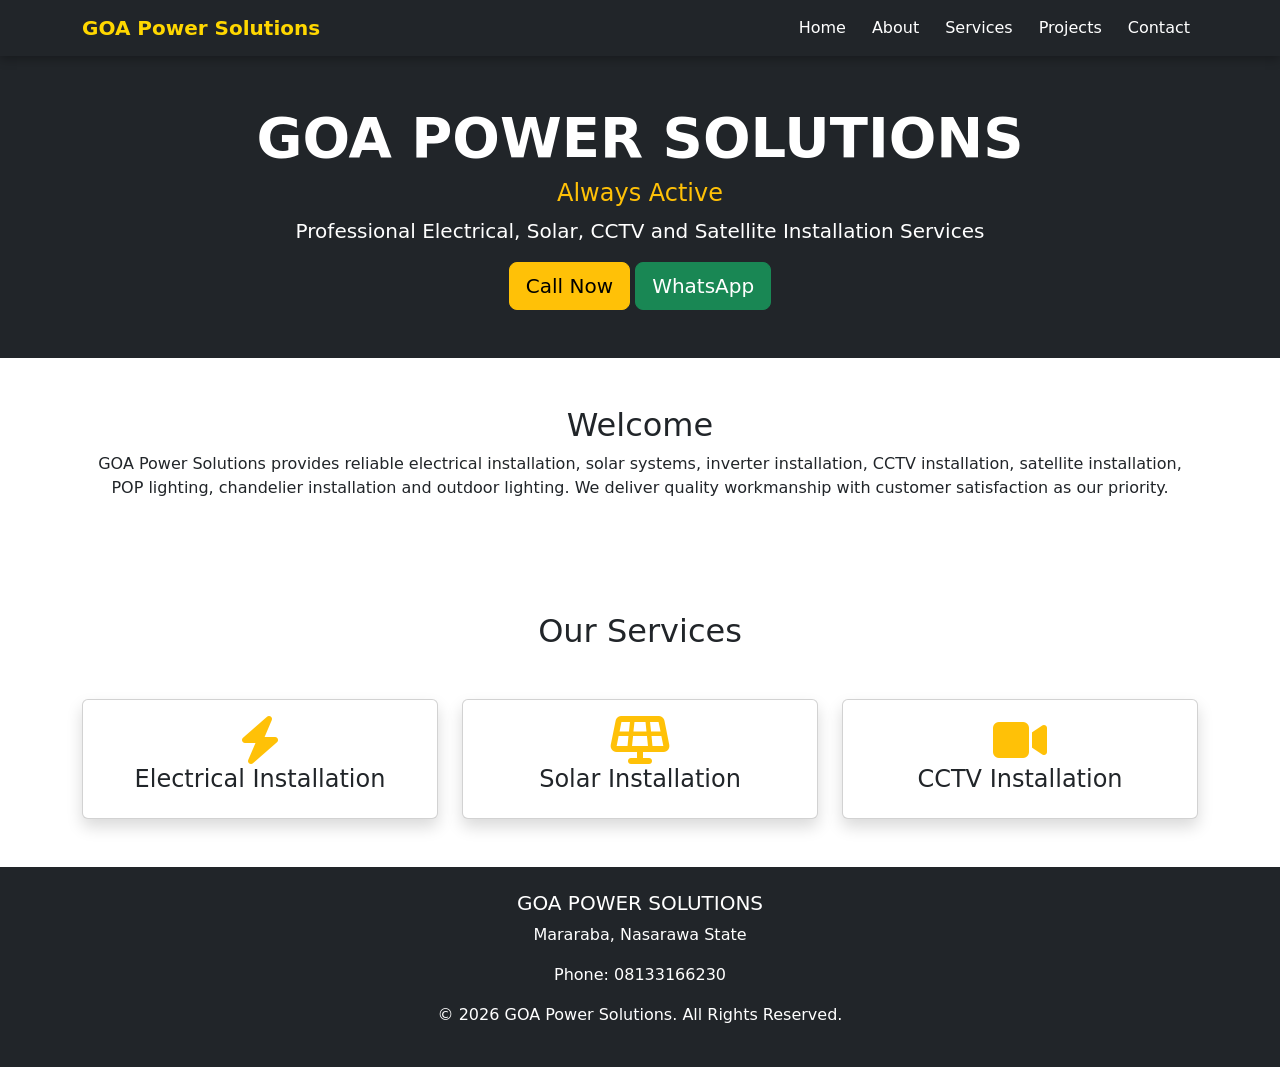
<file: Index.html>
<!DOCTYPE html>
<html lang="en">
<head>
<meta charset="UTF-8">
<meta name="viewport" content="width=device-width, initial-scale=1.0">
<title>GOA Power Solutions</title>

<link rel="stylesheet" href="css/style.css">

<link href="https://cdn.jsdelivr.net/npm/bootstrap@5.3.3/dist/css/bootstrap.min.css" rel="stylesheet">

<link rel="stylesheet"
href="https://cdnjs.cloudflare.com/ajax/libs/font-awesome/6.5.2/css/all.min.css">

</head>

<body>

<!-- Navigation -->

<nav class="navbar navbar-expand-lg navbar-dark bg-dark">

<div class="container">

<a class="navbar-brand fw-bold" href="#">
GOA Power Solutions
</a>

<button class="navbar-toggler"
type="button"
data-bs-toggle="collapse"
data-bs-target="#menu">

<span class="navbar-toggler-icon"></span>

</button>

<div class="collapse navbar-collapse" id="menu">

<ul class="navbar-nav ms-auto">

<li class="nav-item"><a class="nav-link" href="#">Home</a></li>

<li class="nav-item"><a class="nav-link" href="about.html">About</a></li>

<li class="nav-item"><a class="nav-link" href="services.html">Services</a></li>

<li class="nav-item"><a class="nav-link" href="gallery.html">Projects</a></li>

<li class="nav-item"><a class="nav-link" href="contact.html">Contact</a></li>

</ul>

</div>

</div>

</nav>

<!-- Hero -->

<section class="bg-dark text-white text-center p-5">

<div class="container">

<h1 class="display-4 fw-bold">

GOA POWER SOLUTIONS

</h1>

<h4 class="text-warning">

Always Active

</h4>

<p class="lead">

Professional Electrical, Solar, CCTV and Satellite Installation Services

</p>

<a href="tel:08133166230"
class="btn btn-warning btn-lg">

Call Now

</a>

<a href="https://wa.me/2348133166230"
class="btn btn-success btn-lg">

WhatsApp

</a>

</div>

</section>

<!-- About -->

<section class="container py-5">

<h2 class="text-center">

Welcome

</h2>

<p class="text-center">

GOA Power Solutions provides reliable electrical installation,
solar systems,
inverter installation,
CCTV installation,
satellite installation,
POP lighting,
chandelier installation
and outdoor lighting.

We deliver quality workmanship with customer satisfaction as our priority.

</p>

</section>

<!-- Services -->

<section class="container py-5">

<h2 class="text-center mb-5">

Our Services

</h2>

<div class="row">

<div class="col-md-4">

<div class="card shadow">

<div class="card-body text-center">

<i class="fas fa-bolt fa-3x text-warning"></i>

<h4>Electrical Installation</h4>

</div>

</div>

</div>

<div class="col-md-4">

<div class="card shadow">

<div class="card-body text-center">

<i class="fas fa-solar-panel fa-3x text-warning"></i>

<h4>Solar Installation</h4>

</div>

</div>

</div>

<div class="col-md-4">

<div class="card shadow">

<div class="card-body text-center">

<i class="fas fa-video fa-3x text-warning"></i>

<h4>CCTV Installation</h4>

</div>

</div>

</div>

</div>

</section>

<!-- Footer -->

<footer class="bg-dark text-center text-white p-4">

<h5>

GOA POWER SOLUTIONS

</h5>

<p>

Mararaba, Nasarawa State

</p>

<p>

Phone: 08133166230

</p>

<p>

© 2026 GOA Power Solutions.

All Rights Reserved.

</p>

</footer>

<script src="https://cdn.jsdelivr.net/npm/bootstrap@5.3.3/dist/js/bootstrap.bundle.min.js"></script>

</body>

</html>
</file>
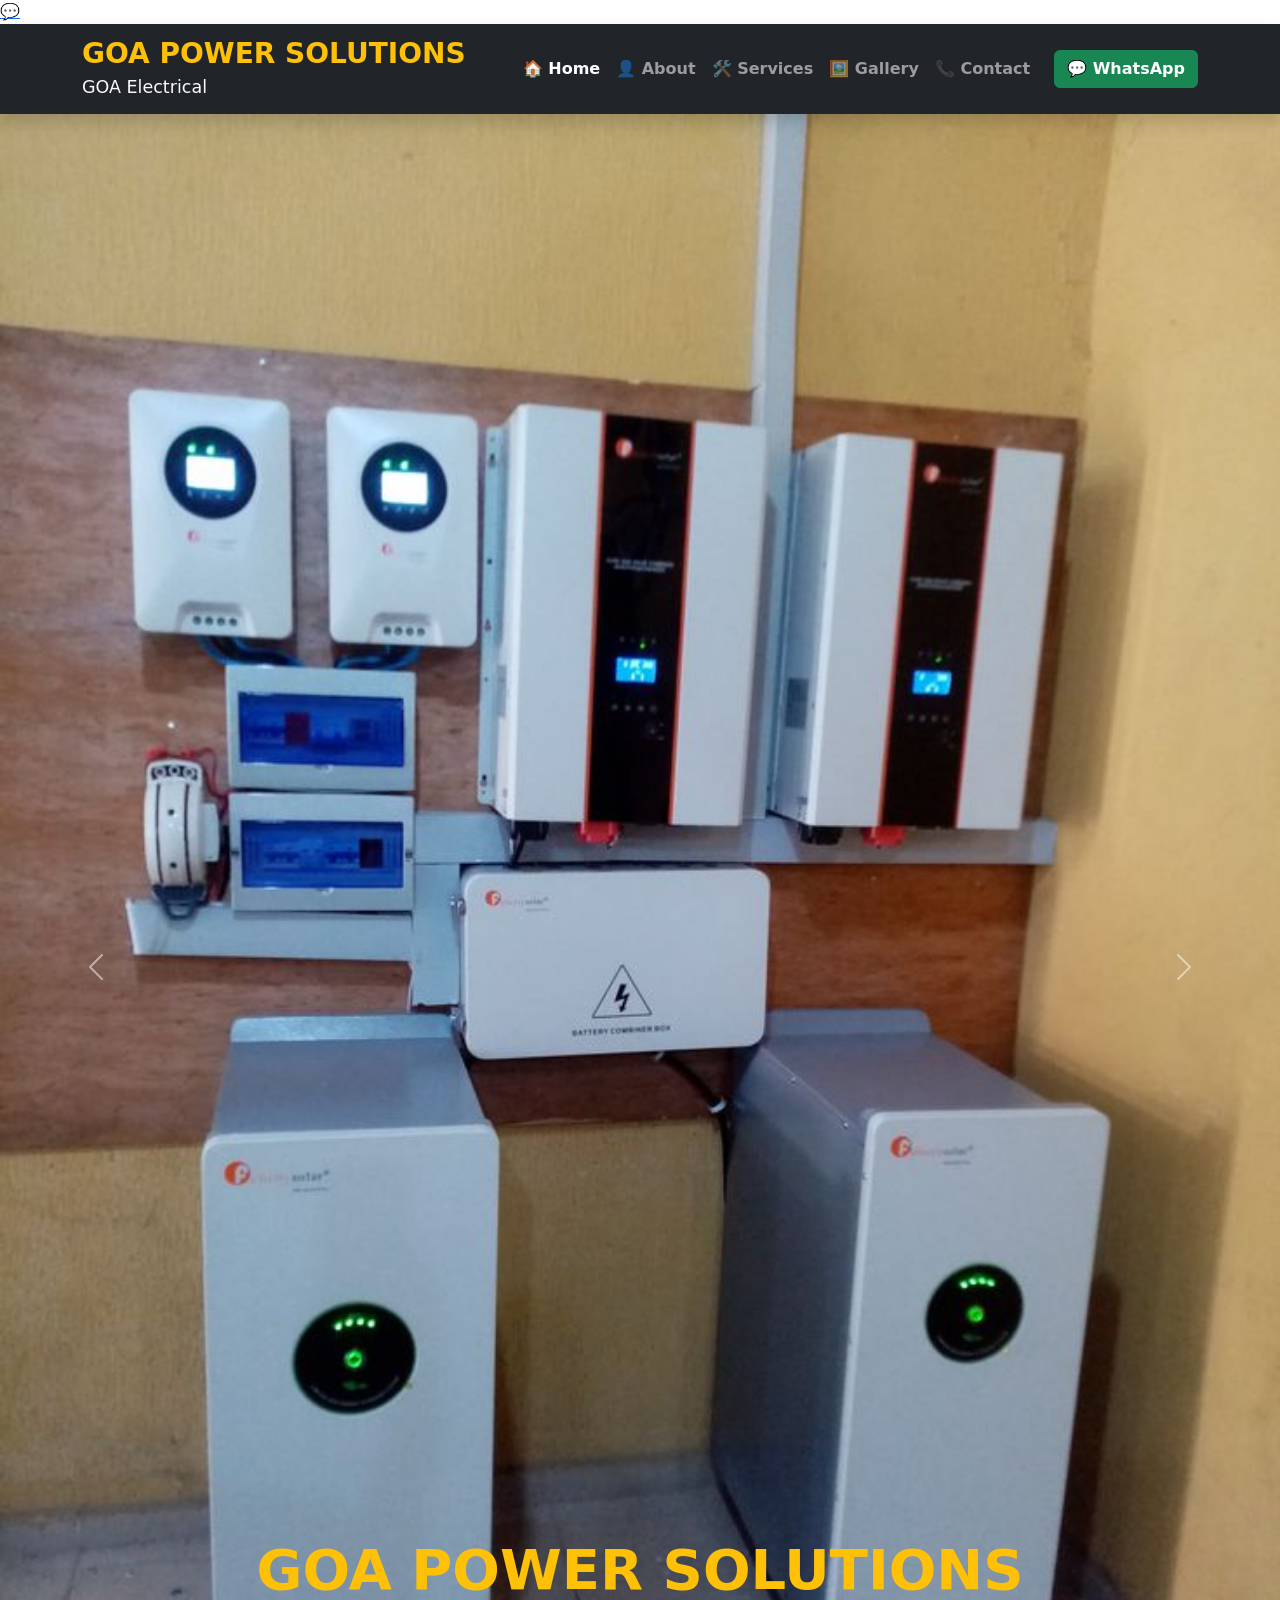
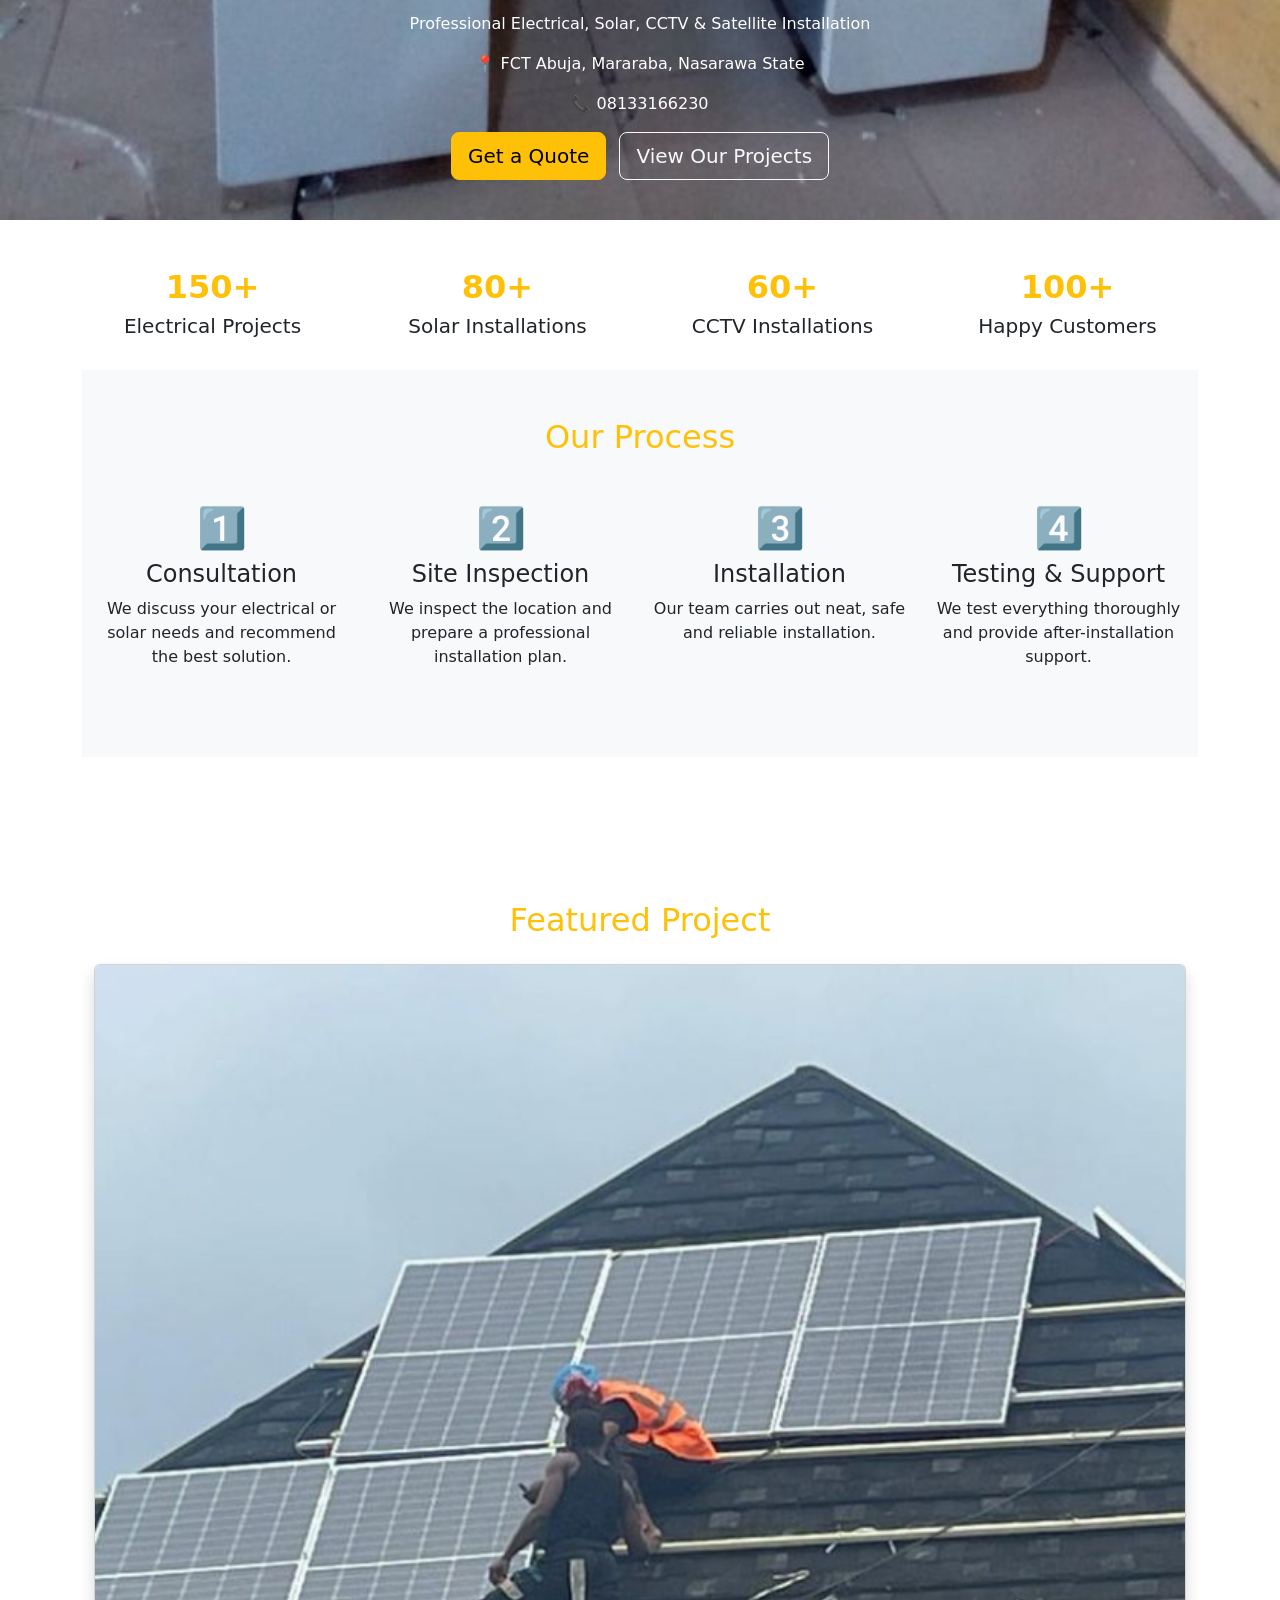
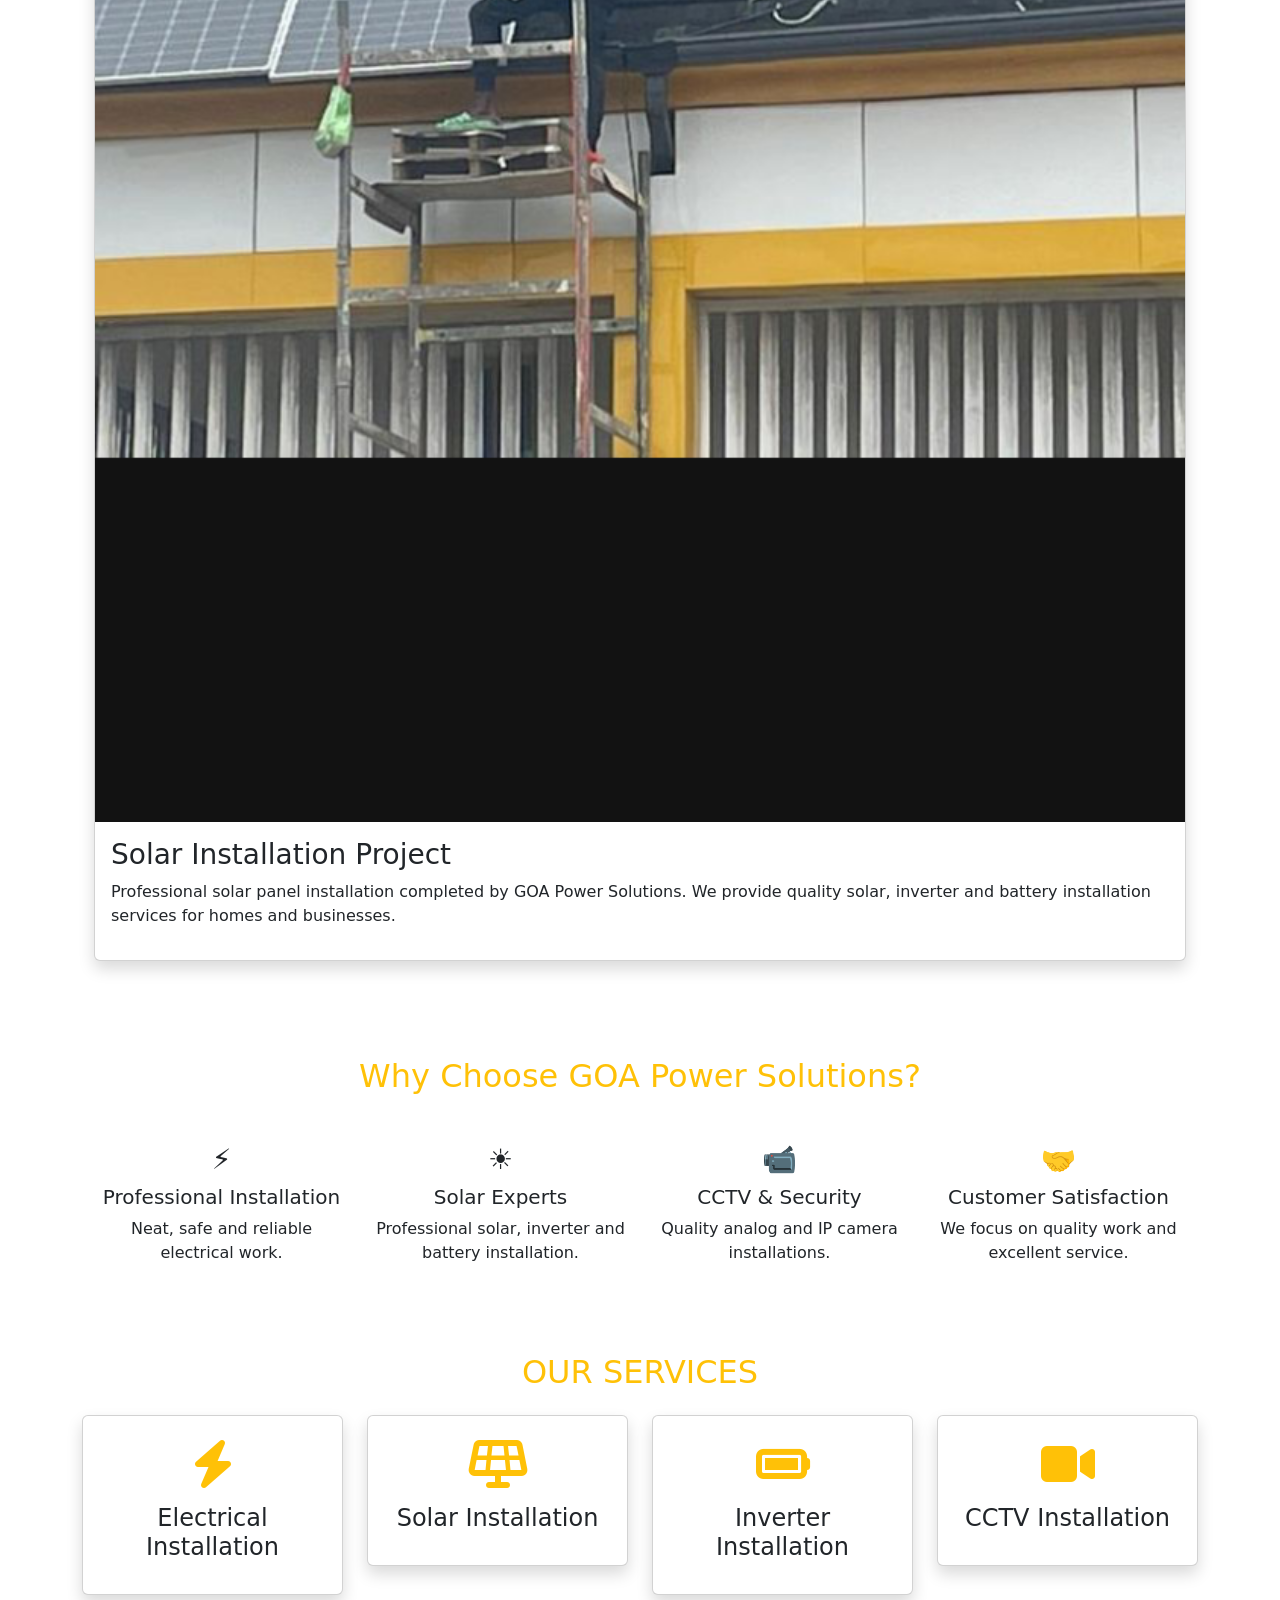
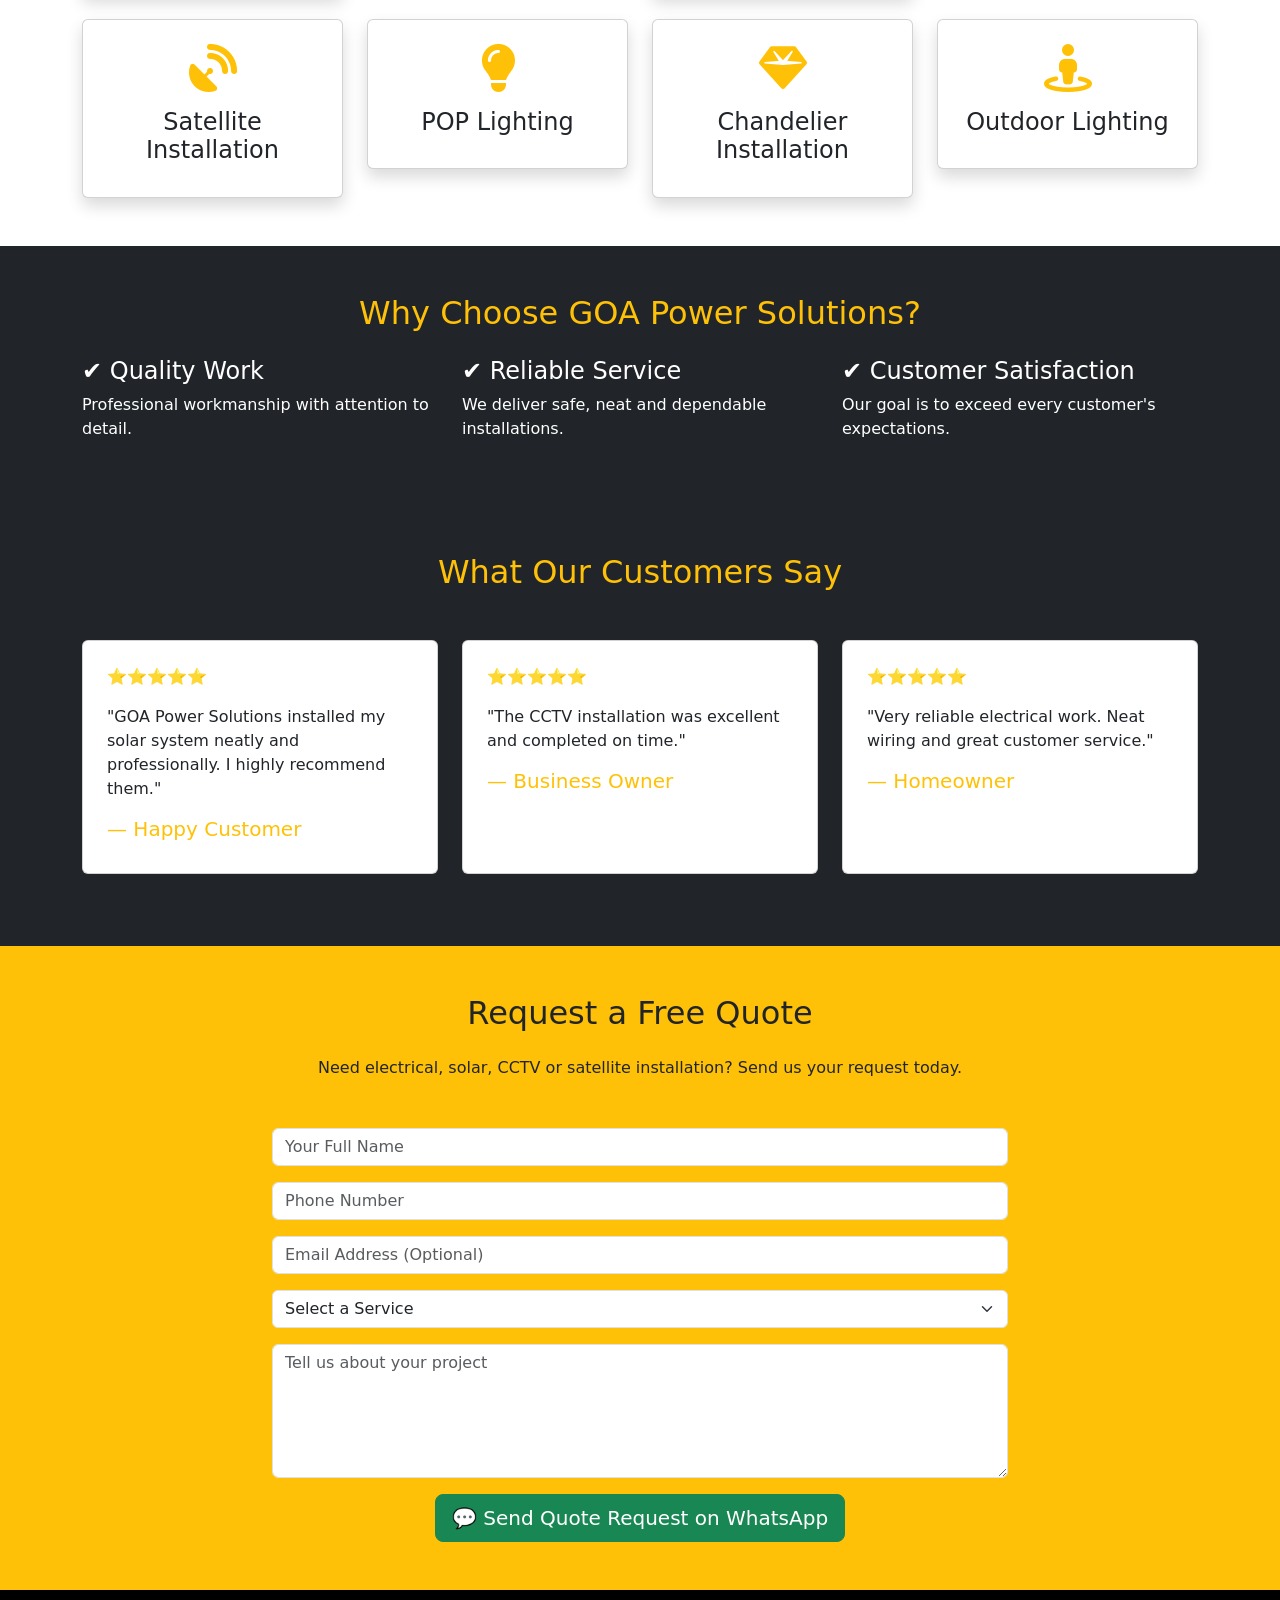
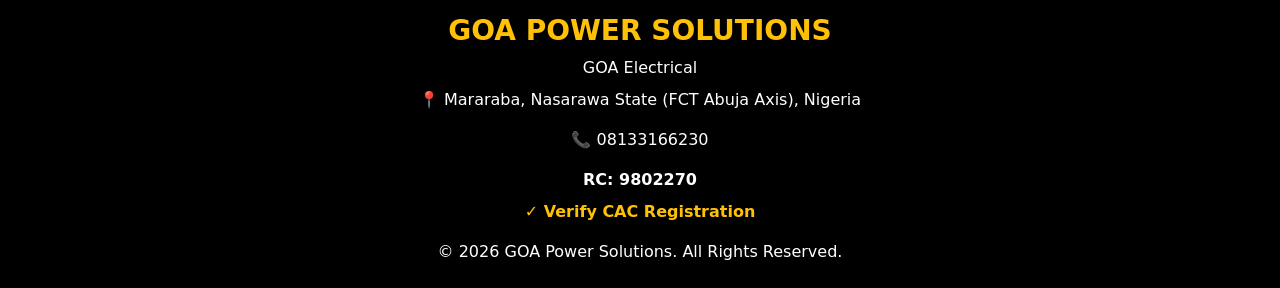
<file: index.html>
<!DOCTYPE html>
<html lang="en">

<head>

<meta charset="UTF-8">

<meta name="viewport" content="width=device-width, initial-scale=1.0">

<title>GOA Power Solutions | Electrical, Solar & CCTV Experts</title>

<meta name="description"
content="GOA Power Solutions provides professional Electrical Installation, Solar Installation, Inverter Installation, CCTV Camera Installation, Satellite Installation, POP Lighting, Chandelier an[...]

<link rel="stylesheet" href="css/style.css">

<link href="https://cdn.jsdelivr.net/npm/bootstrap@5.3.3/dist/css/bootstrap.min.css" rel="stylesheet">

<link rel="stylesheet"
href="https://cdnjs.cloudflare.com/ajax/libs/font-awesome/6.5.2/css/all.min.css">

</head>

<body>

<a href="https://wa.me/2348133166230"
class="whatsapp-float"
target="_blank">

💬

</a>

<nav class="navbar navbar-expand-lg navbar-dark bg-dark shadow sticky-top">

<div class="container">

<a class="navbar-brand" href="index.html">

<h3 class="text-warning fw-bold mb-0">
GOA POWER SOLUTIONS
</h3>

<small class="text-light">
GOA Electrical
</small>

</a>

<button class="navbar-toggler"
type="button"
data-bs-toggle="collapse"
data-bs-target="#menu">

<span class="navbar-toggler-icon"></span>

</button>

<div class="collapse navbar-collapse"
id="menu">

<ul class="navbar-nav ms-auto align-items-center">

<li class="nav-item">
<a class="nav-link fw-bold active"
href="index.html">
🏠 Home
</a>
</li>

<li class="nav-item">
<a class="nav-link fw-bold"
href="about.html">
👤 About
</a>
</li>

<li class="nav-item">
<a class="nav-link fw-bold"
href="services.html">
🛠 Services
</a>
</li>

<li class="nav-item">
<a class="nav-link fw-bold"
href="gallery.html">
🖼 Gallery
</a>
</li>

<li class="nav-item">
<a class="nav-link fw-bold"
href="contact.html">
📞 Contact
</a>
</li>

<li class="nav-item ms-lg-3">

<a href="https://wa.me/2348133166230"
class="btn btn-success fw-bold">

💬 WhatsApp

</a>

</li>

</ul>

</div>

</div>

</nav>

<div id="heroSlider" class="carousel slide carousel-fade" data-bs-ride="carousel">

<div class="carousel-inner">

<div class="carousel-item active">
<img src="images/solar-installation-2.jpg" class="d-block w-100 hero-img" alt="Solar Installation">

<div class="carousel-caption">
<h1 class="display-4 fw-bold text-warning">GOA POWER SOLUTIONS</h1>

<p>Professional Electrical, Solar, CCTV & Satellite Installation</p>

<p>📍 FCT Abuja, Mararaba, Nasarawa State</p>

<p>📞 08133166230</p>

<a href="contact.html" class="btn btn-warning btn-lg me-2">Get a Quote</a>

<a href="gallery.html" class="btn btn-outline-light btn-lg">View Our Projects</a>

</div>

</div>

<div class="carousel-item">
<img src="images/solar-installation-1.png" class="d-block w-100 hero-img" alt="Project">

<div class="carousel-caption">
<h1 class="display-4 fw-bold text-warning">Quality Work</h1>

<p>Safe, Neat & Professional Installations</p>

</div>

</div>

</div>

<button class="carousel-control-prev" type="button" data-bs-target="#heroSlider" data-bs-slide="prev">
<span class="carousel-control-prev-icon"></span>
</button>

<button class="carousel-control-next" type="button" data-bs-target="#heroSlider" data-bs-slide="next">
<span class="carousel-control-next-icon"></span>
</button>

</div>

<section class="stats-section py-5">

<div class="container">

<div class="row text-center">

<div class="col-md-3 mb-4">
<h2 class="text-warning fw-bold">150+</h2>
<h5>Electrical Projects</h5>
</div>

<div class="col-md-3 mb-4">
<h2 class="text-warning fw-bold">80+</h2>
<h5>Solar Installations</h5>
</div>

<div class="col-md-3 mb-4">
<h2 class="text-warning fw-bold">60+</h2>
<h5>CCTV Installations</h5>
</div>

<div class="col-md-3 mb-4">
<h2 class="text-warning fw-bold">100+</h2>
<h5>Happy Customers</h5>
</div>

</div>


<section class="py-5 bg-light text-dark">

<div class="container">

<h2 class="text-center text-warning mb-5">
Our Process
</h2>

<div class="row text-center">

<div class="col-md-3 mb-4">
<h1>1️⃣</h1>
<h4>Consultation</h4>
<p>We discuss your electrical or solar needs and recommend the best solution.</p>
</div>

<div class="col-md-3 mb-4">
<h1>2️⃣</h1>
<h4>Site Inspection</h4>
<p>We inspect the location and prepare a professional installation plan.</p>
</div>

<div class="col-md-3 mb-4">
<h1>3️⃣</h1>
<h4>Installation</h4>
<p>Our team carries out neat, safe and reliable installation.</p>
</div>

<div class="col-md-3 mb-4">
<h1>4️⃣</h1>
<h4>Testing & Support</h4>
<p>We test everything thoroughly and provide after-installation support.</p>
</div>

</div>

</div>

</section>

</section>

<section class="container py-5">

<section class="container py-5">

<h2 class="text-center text-warning mb-4">
Featured Project
</h2>

<div class="card shadow">

<img src="images/Screenshot_20260728-124648.png"
class="card-img-top"
alt="Solar Installation">

<div class="card-body">

<h3>Solar Installation Project</h3>

<p>
Professional solar panel installation completed by GOA Power Solutions.
We provide quality solar, inverter and battery installation services for homes and businesses.
</p>

</div>

</div>

</section>

<section class="container py-5">

<h2 class="text-center text-warning mb-5">
Why Choose GOA Power Solutions?
</h2>

<div class="row text-center">

<div class="col-md-3 mb-4">
<h3>⚡</h3>
<h5>Professional Installation</h5>
<p>Neat, safe and reliable electrical work.</p>
</div>

<div class="col-md-3 mb-4">
<h3>☀️</h3>
<h5>Solar Experts</h5>
<p>Professional solar, inverter and battery installation.</p>
</div>

<div class="col-md-3 mb-4">
<h3>📹</h3>
<h5>CCTV & Security</h5>
<p>Quality analog and IP camera installations.</p>
</div>

<div class="col-md-3 mb-4">
<h3>🤝</h3>
<h5>Customer Satisfaction</h5>
<p>We focus on quality work and excellent service.</p>
</div>

</div>

</section>

<h2 class="text-center text-warning mb-4">

OUR SERVICES

</h2>

<div class="row g-4">

<div class="col-md-3">
<div class="card text-center p-4 shadow">
<i class="fas fa-bolt fa-3x text-warning mb-3"></i>
<h4>Electrical Installation</h4>
</div>
</div>

<div class="col-md-3">
<div class="card text-center p-4 shadow">
<i class="fas fa-solar-panel fa-3x text-warning mb-3"></i>
<h4>Solar Installation</h4>
</div>
</div>

<div class="col-md-3">
<div class="card text-center p-4 shadow">
<i class="fas fa-battery-full fa-3x text-warning mb-3"></i>
<h4>Inverter Installation</h4>
</div>
</div>

<div class="col-md-3">
<div class="card text-center p-4 shadow">
<i class="fas fa-video fa-3x text-warning mb-3"></i>
<h4>CCTV Installation</h4>
</div>
</div>

<div class="col-md-3">
<div class="card text-center p-4 shadow">
<i class="fas fa-satellite-dish fa-3x text-warning mb-3"></i>
<h4>Satellite Installation</h4>
</div>
</div>

<div class="col-md-3">
<div class="card text-center p-4 shadow">
<i class="fas fa-lightbulb fa-3x text-warning mb-3"></i>
<h4>POP Lighting</h4>
</div>
</div>

<div class="col-md-3">
<div class="card text-center p-4 shadow">
<i class="fas fa-gem fa-3x text-warning mb-3"></i>
<h4>Chandelier Installation</h4>
</div>
</div>

<div class="col-md-3">
<div class="card text-center p-4 shadow">
<i class="fas fa-street-view fa-3x text-warning mb-3"></i>
<h4>Outdoor Lighting</h4>
</div>
</div>

</div>

</section>

<section class="bg-dark text-white py-5">

<div class="container">

<h2 class="text-warning text-center mb-4">
Why Choose GOA Power Solutions?
</h2>

<div class="row">

<div class="col-md-4">
<h4>✔ Quality Work</h4>
<p>Professional workmanship with attention to detail.</p>
</div>

<div class="col-md-4">
<h4>✔ Reliable Service</h4>
<p>We deliver safe, neat and dependable installations.</p>
</div>

<div class="col-md-4">
<h4>✔ Customer Satisfaction</h4>
<p>Our goal is to exceed every customer's expectations.</p>
</div>

</div>

</div>

</section>

<section class="py-5 bg-dark text-white">

<div class="container">

<h2 class="text-center text-warning mb-5">
What Our Customers Say
</h2>

<div class="row">

<div class="col-md-4 mb-4">
<div class="card p-4 h-100">
<p>
⭐⭐⭐⭐⭐
</p>
<p>
"GOA Power Solutions installed my solar system neatly and professionally. I highly recommend them."
</p>
<h5 class="text-warning">— Happy Customer</h5>
</div>
</div>

<div class="col-md-4 mb-4">
<div class="card p-4 h-100">
<p>
⭐⭐⭐⭐⭐
</p>
<p>
"The CCTV installation was excellent and completed on time."
</p>
<h5 class="text-warning">— Business Owner</h5>
</div>
</div>

<div class="col-md-4 mb-4">
<div class="card p-4 h-100">
<p>
⭐⭐⭐⭐⭐
</p>
<p>
"Very reliable electrical work. Neat wiring and great customer service."
</p>
<h5 class="text-warning">— Homeowner</h5>
</div>
</div>

</div>

</div>

</section>

<section class="py-5 bg-warning">

<div class="container">

<h2 class="text-center mb-4">
Request a Free Quote
</h2>

<p class="text-center mb-5">
Need electrical, solar, CCTV or satellite installation? Send us your request today.
</p>

<div class="row justify-content-center">

<div class="col-md-8">

<form id="quoteForm">

<div class="mb-3">
<input type="text" id="name" class="form-control" placeholder="Your Full Name" required>
</div>

<div class="mb-3">
<input type="tel" id="phone" class="form-control" placeholder="Phone Number" required>
</div>

<div class="mb-3">
<input type="email" id="email" class="form-control" placeholder="Email Address (Optional)">
</div>

<div class="mb-3">
<select id="service" class="form-select">
<option selected>Select a Service</option>
<option>Electrical Installation</option>
<option>Solar Installation</option>
<option>Inverter Installation</option>
<option>CCTV Installation</option>
<option>Satellite Installation</option>
<option>POP Lighting</option>
<option>Chandelier Installation</option>
<option>Outdoor Lighting</option>
<option>All Electrical work</option>
</select>
</div>

<div class="mb-3">
<textarea id="details" class="form-control" rows="5" placeholder="Tell us about your project"></textarea>
</div>

<div class="text-center">
<button type="submit" class="btn btn-success btn-lg">
💬 Send Quote Request on WhatsApp
</button>
</div>

</form>

</div>

</div>

</div>

</section>

<footer class="bg-black text-white text-center py-4">

<h3 class="text-warning fw-bold">
GOA POWER SOLUTIONS
</h3>

<p class="mb-2">
GOA Electrical
</p>

<p>
📍 Mararaba, Nasarawa State (FCT Abuja Axis), Nigeria
</p>

<p>
📞 08133166230
</p>

<p class="mb-2">
<strong>RC: 9802270</strong>
</p>

<p>
<a href="https://icrp.cac.gov.ng/public-search/"
target="_blank"
rel="noopener noreferrer"
class="text-warning fw-bold text-decoration-none">
✓ Verify CAC Registration
</a>
</p>

<p class="mb-0">
&copy; 2026 GOA Power Solutions. All Rights Reserved.
</p>

</footer>

<script src="https://cdn.jsdelivr.net/npm/bootstrap@5.3.3/dist/js/bootstrap.bundle.min.js"></script>

<script>
document.getElementById("quoteForm").addEventListener("submit", function(e){
 e.preventDefault();

 const name = document.getElementById("name").value;
 const phone = document.getElementById("phone").value;
 const email = document.getElementById("email").value;
 const service = document.getElementById("service").value;
 const details = document.getElementById("details").value;

 const message =
 `*NEW QUOTE REQUEST*%0A%0A` +
 `*Name:* ${name}%0A` +
 `*Phone:* ${phone}%0A` +
 `*Email:* ${email}%0A` +
 `*Service:* ${service}%0A` +
 `*Project Details:* ${details}`;

 window.open(`https://wa.me/2348133166230?text=${message}`, "_blank");
});
</script>

</body>
</html>
</file>
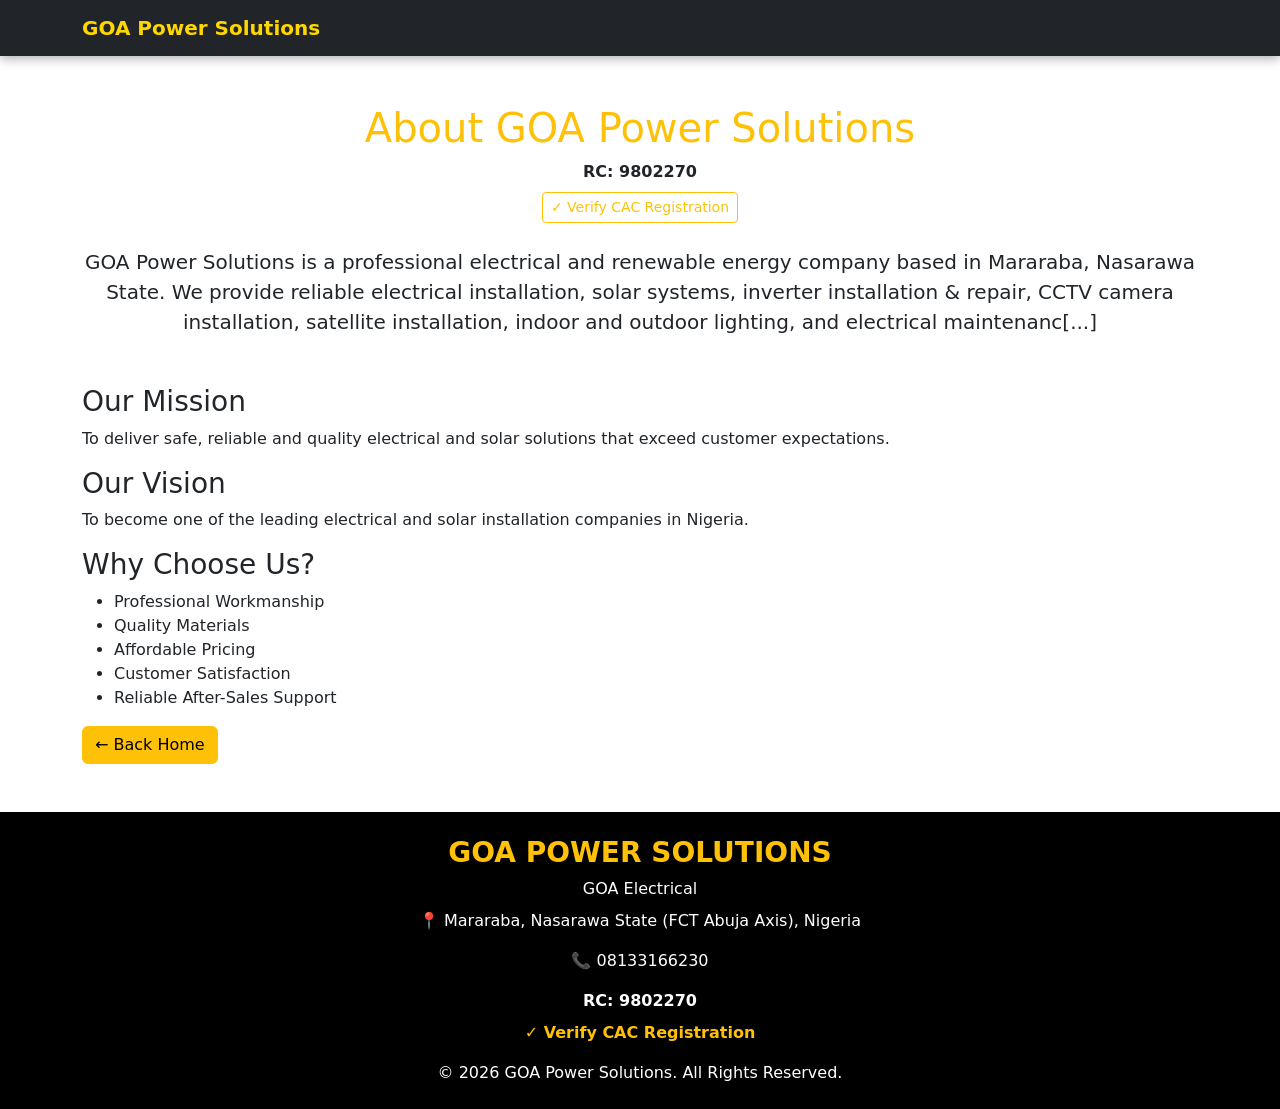
<file: about.html>
<!DOCTYPE html>
<html lang="en">
<head>
<meta charset="UTF-8">
<meta name="viewport" content="width=device-width, initial-scale=1.0">
<title>About - GOA Power Solutions</title>

<link rel="stylesheet" href="css/style.css">
<link href="https://cdn.jsdelivr.net/npm/bootstrap@5.3.3/dist/css/bootstrap.min.css" rel="stylesheet">

</head>

<body>

<nav class="navbar navbar-dark bg-dark">
<div class="container">
<a class="navbar-brand" href="index.html">GOA Power Solutions</a>
</div>
</nav>

<div class="container py-5">

<h1 class="text-center text-warning">
About GOA Power Solutions
</h1>

<div class="text-center mb-4">

<p class="mb-2">
<strong>RC: 9802270</strong>
</p>

<a href="https://icrp.cac.gov.ng/public-search/"
target="_blank"
rel="noopener noreferrer"
class="btn btn-outline-warning btn-sm">
✓ Verify CAC Registration
</a>

</div>

<p class="lead text-center">

GOA Power Solutions is a professional electrical and renewable energy company based in Mararaba, Nasarawa State.

We provide reliable electrical installation, solar systems, inverter installation & repair, CCTV camera installation, satellite installation, indoor and outdoor lighting, and electrical maintenanc[...]

</p>

<h3 class="mt-5">

Our Mission

</h3>

<p>

To deliver safe, reliable and quality electrical and solar solutions that exceed customer expectations.

</p>

<h3>

Our Vision

</h3>

<p>

To become one of the leading electrical and solar installation companies in Nigeria.

</p>

<h3>

Why Choose Us?

</h3>

<ul>

<li>Professional Workmanship</li>

<li>Quality Materials</li>

<li>Affordable Pricing</li>

<li>Customer Satisfaction</li>

<li>Reliable After-Sales Support</li>

</ul>

<a href="index.html" class="btn btn-warning">

← Back Home

</a>

</div>

<footer class="bg-black text-white text-center py-4">

<h3 class="text-warning fw-bold">
GOA POWER SOLUTIONS
</h3>

<p class="mb-2">
GOA Electrical
</p>

<p>
📍 Mararaba, Nasarawa State (FCT Abuja Axis), Nigeria
</p>

<p>
📞 08133166230
</p>

<p class="mb-2">
<strong>RC: 9802270</strong>
</p>

<p>
<a href="https://icrp.cac.gov.ng/public-search/"
target="_blank"
rel="noopener noreferrer"
class="text-warning fw-bold text-decoration-none">
✓ Verify CAC Registration
</a>
</p>

<p class="mb-0">
&copy; 2026 GOA Power Solutions. All Rights Reserved.
</p>

</footer>

</body>
  </html>
</file>
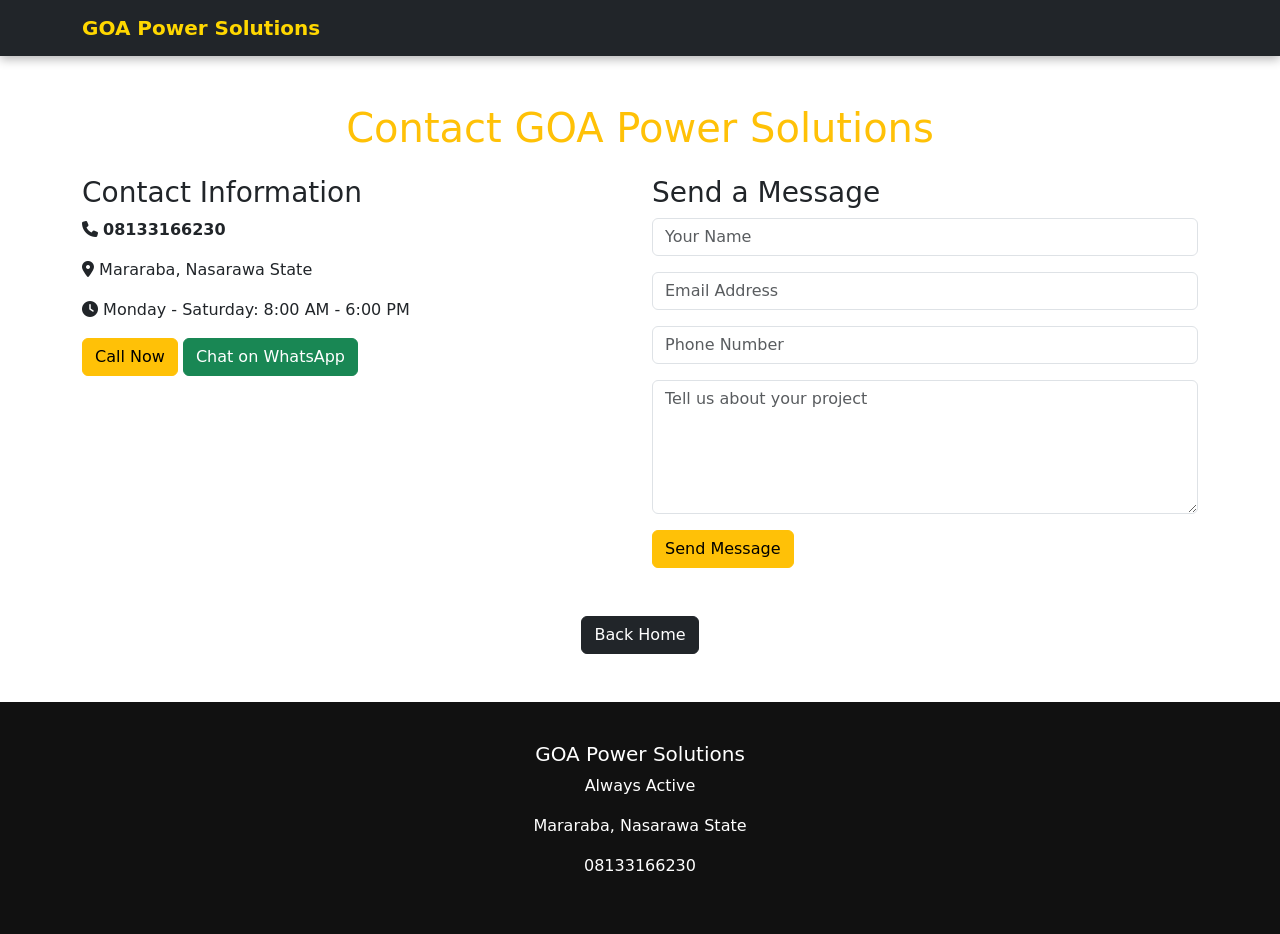
<file: contact.html>
<!DOCTYPE html>
<html lang="en">
<head>
<meta charset="UTF-8">
<meta name="viewport" content="width=device-width, initial-scale=1.0">
<title>Contact | GOA Power Solutions</title>

<link rel="stylesheet" href="css/style.css">
<link href="https://cdn.jsdelivr.net/npm/bootstrap@5.3.3/dist/css/bootstrap.min.css" rel="stylesheet">
<link rel="stylesheet" href="https://cdnjs.cloudflare.com/ajax/libs/font-awesome/6.5.2/css/all.min.css">

</head>

<body>

<nav class="navbar navbar-dark bg-dark">
<div class="container">
<a class="navbar-brand" href="index.html">GOA Power Solutions</a>
</div>
</nav>

<section class="container py-5">

<h1 class="text-center text-warning mb-4">
Contact GOA Power Solutions
</h1>

<div class="row">

<div class="col-md-6">

<h3>Contact Information</h3>

<p><i class="fas fa-phone"></i> <strong>08133166230</strong></p>

<p><i class="fas fa-map-marker-alt"></i> Mararaba, Nasarawa State</p>

<p><i class="fas fa-clock"></i> Monday - Saturday: 8:00 AM - 6:00 PM</p>

<a href="tel:08133166230" class="btn btn-warning mb-3">
Call Now
</a>

<a href="https://wa.me/2348133166230" class="btn btn-success mb-3">
Chat on WhatsApp
</a>

</div>

<div class="col-md-6">

<h3>Send a Message</h3>

<form>

<div class="mb-3">
<input type="text" class="form-control" placeholder="Your Name">
</div>

<div class="mb-3">
<input type="email" class="form-control" placeholder="Email Address">
</div>

<div class="mb-3">
<input type="text" class="form-control" placeholder="Phone Number">
</div>

<div class="mb-3">
<textarea class="form-control" rows="5" placeholder="Tell us about your project"></textarea>
</div>

<button class="btn btn-warning">
Send Message
</button>

</form>

</div>

</div>

<div class="text-center mt-5">
<a href="index.html" class="btn btn-dark">
Back Home
</a>
</div>

</section>

<footer>
<h5>GOA Power Solutions</h5>
<p>Always Active</p>
<p>Mararaba, Nasarawa State</p>
<p>08133166230</p>
</footer>

</body>
  </html>
</file>
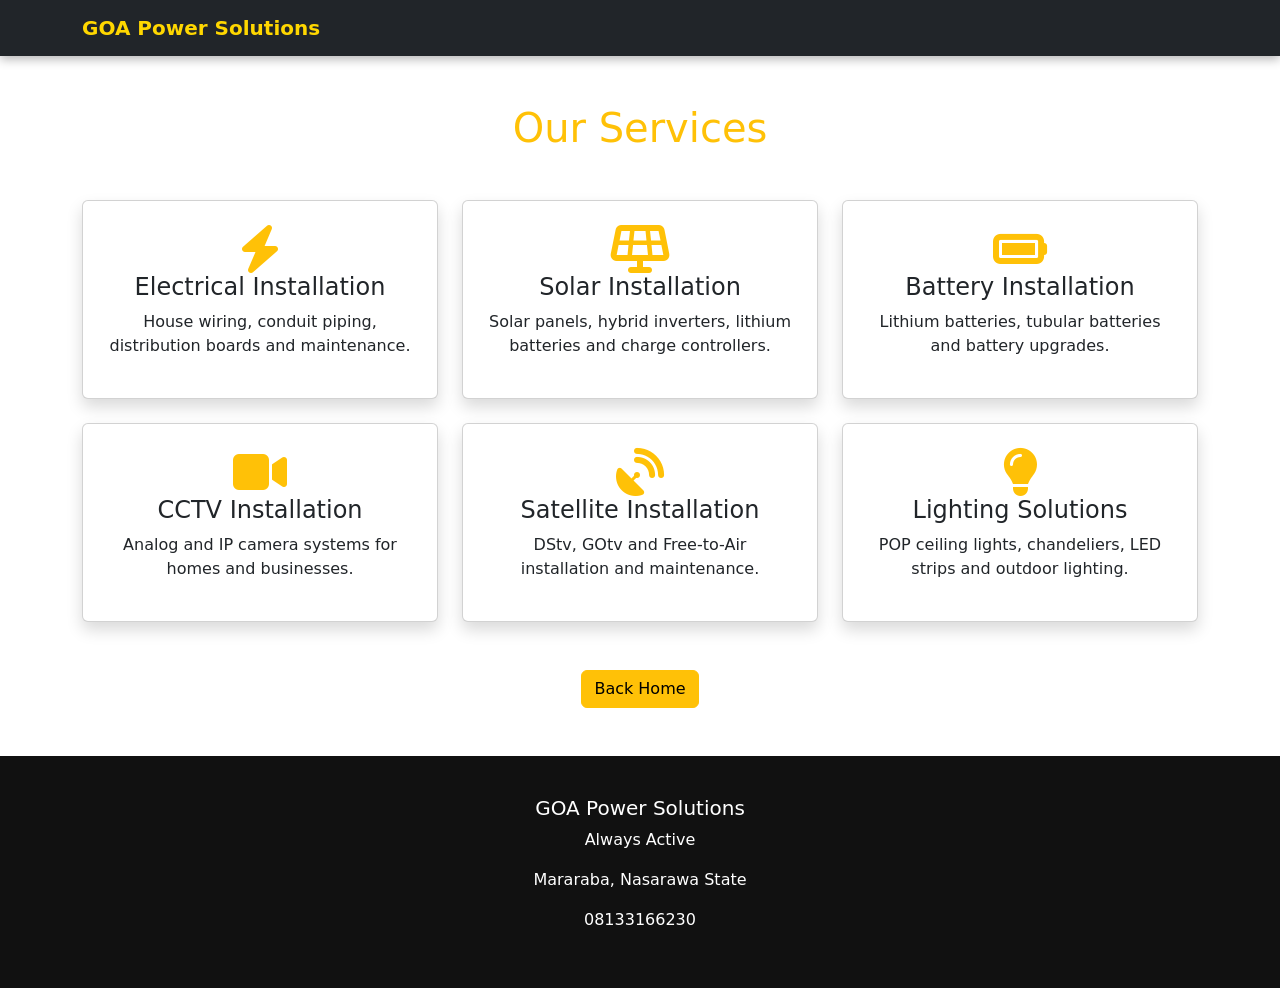
<file: services.html>
<!DOCTYPE html>
<html lang="en">
<head>
<meta charset="UTF-8">
<meta name="viewport" content="width=device-width, initial-scale=1.0">
<title>Services | GOA Power Solutions</title>

<link rel="stylesheet" href="css/style.css">
<link href="https://cdn.jsdelivr.net/npm/bootstrap@5.3.3/dist/css/bootstrap.min.css" rel="stylesheet">
<link rel="stylesheet"
href="https://cdnjs.cloudflare.com/ajax/libs/font-awesome/6.5.2/css/all.min.css">

</head>

<body>

<nav class="navbar navbar-dark bg-dark">
<div class="container">
<a class="navbar-brand" href="index.html">GOA Power Solutions</a>
</div>
</nav>

<div class="container py-5">

<h1 class="text-center text-warning mb-5">
Our Services
</h1>

<div class="row g-4">

<div class="col-md-4">
<div class="card p-4 text-center shadow">
<i class="fas fa-bolt fa-3x text-warning"></i>
<h4>Electrical Installation</h4>
<p>House wiring, conduit piping, distribution boards and maintenance.</p>
</div>
</div>

<div class="col-md-4">
<div class="card p-4 text-center shadow">
<i class="fas fa-solar-panel fa-3x text-warning"></i>
<h4>Solar Installation</h4>
<p>Solar panels, hybrid inverters, lithium batteries and charge controllers.</p>
</div>
</div>

<div class="col-md-4">
<div class="card p-4 text-center shadow">
<i class="fas fa-battery-full fa-3x text-warning"></i>
<h4>Battery Installation</h4>
<p>Lithium batteries, tubular batteries and battery upgrades.</p>
</div>
</div>

<div class="col-md-4">
<div class="card p-4 text-center shadow">
<i class="fas fa-video fa-3x text-warning"></i>
<h4>CCTV Installation</h4>
<p>Analog and IP camera systems for homes and businesses.</p>
</div>
</div>

<div class="col-md-4">
<div class="card p-4 text-center shadow">
<i class="fas fa-satellite-dish fa-3x text-warning"></i>
<h4>Satellite Installation</h4>
<p>DStv, GOtv and Free-to-Air installation and maintenance.</p>
</div>
</div>

<div class="col-md-4">
<div class="card p-4 text-center shadow">
<i class="fas fa-lightbulb fa-3x text-warning"></i>
<h4>Lighting Solutions</h4>
<p>POP ceiling lights, chandeliers, LED strips and outdoor lighting.</p>
</div>
</div>

</div>

<div class="text-center mt-5">
<a href="index.html" class="btn btn-warning">Back Home</a>
</div>

</div>

<footer>
<h5>GOA Power Solutions</h5>
<p>Always Active</p>
<p>Mararaba, Nasarawa State</p>
<p>08133166230</p>
</footer>

</body>
                                                    </html>
</file>
<file: css/style.css>
/* GOA Power Solutions */

*{
    margin:0;
    padding:0;
    box-sizing:border-box;
}

body{
    font-family:Arial, Helvetica, sans-serif;
    background:#f4f4f4;
    color:#222;
    line-height:1.6;
}

.navbar{
    background:#111 !important;
    box-shadow:0 3px 10px rgba(0,0,0,.3);
}

.navbar-brand{
    color:#FFD700 !important;
    font-size:30px;
    font-weight:bold;
}

.nav-link{
    color:#fff !important;
    font-weight:500;
}

.nav-link:hover{
    color:#FFD700 !important;
}

.hero{
    background:#111;
    color:white;
    padding:120px 20px;
    text-align:center;
}

.hero h1{
    font-size:55px;
    font-weight:bold;
}

.hero h3{
    color:#FFD700;
    margin-top:10px;
}

.hero p{
    max-width:850px;
    margin:25px auto;
    font-size:20px;
}

.btn-warning{
    background:#FFD700;
    color:#111;
    border:none;
    font-weight:bold;
}

.card{
    border:none;
    border-radius:15px;
    transition:.3s;
}

.card:hover{
    transform:translateY(-10px);
    box-shadow:0 15px 30px rgba(0,0,0,.2);
}

footer{
    background:#111;
    color:white;
    text-align:center;
    padding:40px 20px;
}

footer h3{
    color:#FFD700;
}

img{
    max-width:100%;
    border-radius:10px;
}


.whatsapp-float{
position:fixed;
width:60px;
height:60px;
bottom:20px;
right:20px;
background:#25D366;
color:white;
border-radius:50%;
display:flex;
justify-content:center;
align-items:center;
font-size:30px;
text-decoration:none;
box-shadow:0 5px 15px rgba(0,0,0,.3);
z-index:999;
transition:.3s;
}

.whatsapp-float:hover{
transform:scale(1.1);
background:#20ba5a;
}

/* ===== Navigation Bar ===== */

.navbar{
background:#111 !important;
}

.navbar-brand h3{
letter-spacing:1px;
}

.navbar-brand small{
font-size:14px;
}

.navbar-nav .nav-link{
color:#fff !important;
margin-left:10px;
padding:8px 14px;
border-radius:6px;
transition:all .3s ease;
}

.navbar-nav .nav-link:hover{
background:#FFD700;
color:#111 !important;
box-shadow:0 0 12px rgba(255,215,0,.7);
}

.navbar-nav .nav-link.active{
background:#FFD700;
color:#111 !important;
box-shadow:0 0 15px rgba(255,215,0,.8);
}

.btn-success{
border-radius:25px;
padding:8px 18px;
font-weight:bold;
transition:.3s;
}

.btn-success:hover{
transform:scale(1.08);
box-shadow:0 0 15px rgba(37,211,102,.7);
}

/* ===== Hero Banner ===== */

.hero-section{
background:url("../images/solar-installation-2.jpg") center center/cover no-repeat;
min-height:500px;
display:flex;
align-items:center;
justify-content:center;
position:relative;
}

.hero-overlay{
background:rgba(0,0,0,.65);
width:100%;
height:100%;
display:flex;
align-items:center;
justify-content:center;
padding:100px 20px;
}

.hero-section h1{
font-size:55px;
}

.hero-section p{
font-size:20px;
}

.hero-img{
height:600px;
object-fit:cover;
filter:brightness(55%);
}

.carousel-caption{
bottom:20%;
}

.carousel-caption h1{
font-size:55px;
}

.carousel-caption p{
font-size:20px;
}


/* ===== Statistics Section ===== */

.stats-section{
background:#111;
color:#fff;
}

.stats-section h2{
font-size:50px;
}

.stats-section h5{
color:#FFD700;
font-weight:bold;
}
</file>
